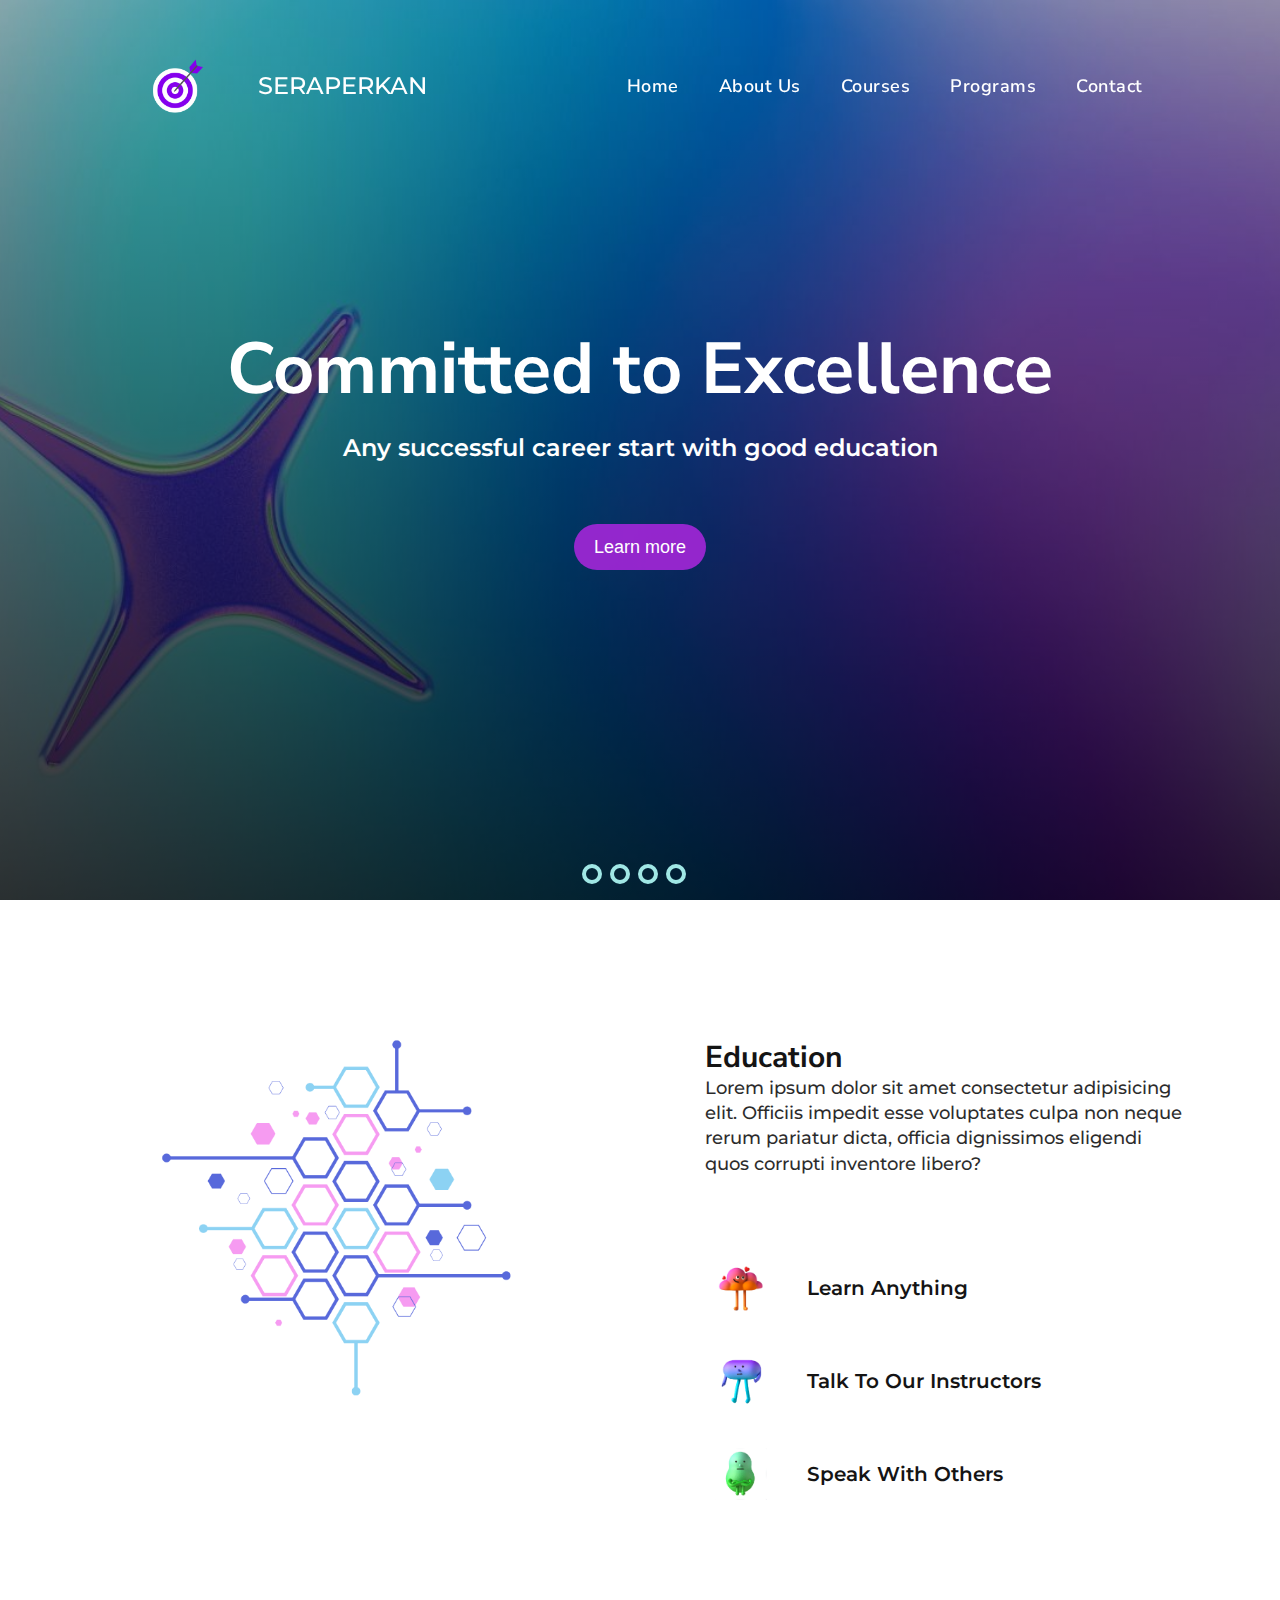
<file: docs/index.html>
<!DOCTYPE html>
<html lang="en">
  <head>
    <meta charset="UTF-8" />
    <meta http-equiv="X-UA-Compatible" content="IE=edge" />
    <meta name="viewport" content="width=device-width, initial-scale=1.0" />
    <meta name="keywords" content="HTML, CSS, JavaScript" />
    <meta name="author" content="Serap Erkan" />
    <meta name="description" content="ImageRealm  | HTML, CSS & JS" />
    <!-- custom css -->
    <link rel="stylesheet" href="assets/css/style.css" />
    <link rel="stylesheet" href="assets/css/utilities.css" />

    <!-- google fonts -->
    <link
      href="https://fonts.googleapis.com/css2?family=Montserrat:wght@300;400;500;600;700;800;900&family=Nunito+Sans:wght@200;300;400;600;700;800;900&display=swap"
      rel="stylesheet"
    />
    <!-- font awesome icons -->
    <link
      rel="stylesheet"
      href="https://cdnjs.cloudflare.com/ajax/libs/font-awesome/6.4.0/css/all.min.css"
      integrity="sha512-iecdLmaskl7CVkqkXNQ/ZH/XLlvWZOJyj7Yy7tcenmpD1ypASozpmT/E0iPtmFIB46ZmdtAc9eNBvH0H/ZpiBw=="
      crossorigin="anonymous"
      referrerpolicy="no-referrer"
    />
    <link rel="icon" href="images/favicon.ico" type="image/x-icon" sizes="32" />
    <title>Image Realm</title>
  </head>

  <body>
    <!--------------------------------------------- header -->
    <header class="header" id="header">
      <nav class="navbar">
        <div class="container flex">
          <a class="navbar-brand flex">
            <span class="brand"></span>
            <span class="text-uppercase text-white font-sm fw-5"
              >SerapErkan</span
            >
          </a>
          <button type="button" class="navbar-toggler-btn">
            <span class="bar bg-blue"></span>
            <span class="bar bg-blue"></span>
            <span class="bar bg-blue"></span>
          </button>

          <div class="navbar-collapse bg-blue">
            <ul class="navbar-nav text-capitalize font-md fw-7">
              <li class="nav-item">
                <a href="#header" class="nav-link text-white">home</a>
              </li>
              <li class="nav-item">
                <a href="#about" class="nav-link text-white">about us</a>
              </li>
              <li class="nav-item">
                <a href="#courses" class="nav-link text-white">courses</a>
              </li>
              <li class="nav-item">
                <a href="#programs" class="nav-link text-white">programs</a>
              </li>
              <li class="nav-item">
                <a href="#contact" class="nav-link text-white">contact</a>
              </li>
            </ul>
          </div>
        </div>
      </nav>
      <!-- --------------------banner--------- -->
      <div class="header-banner-wrapper">
        <div id="banner-1" class="header-banner banner-one flex fade">
          <div class="container text-center text-white">
            <h1>Knowledge is power</h1>
            <p class="lead">Any successful career start with good education</p>
            <button type="button" class="btn">Learn more</button>
          </div>
        </div>
        <div id="banner-2" class="header-banner banner-two flex fade">
          <div class="container text-center text-white">
            <h1>A school for life</h1>
            <p class="lead">Any successful career start with good education</p>
            <button type="button" class="btn">Learn more</button>
          </div>
        </div>
        <div id="banner-3" class="header-banner banner-three flex fade">
          <div class="container text-center text-white">
            <h1>A Journey to Excellence</h1>
            <p class="lead">Any successful career start with good education</p>
            <button type="button" class="btn">Learn more</button>
          </div>
        </div>
        <div id="banner-4" class="header-banner banner-four flex fade">
          <div class="container text-center text-white">
            <h1>Committed to Excellence</h1>
            <p class="lead">Any successful career start with good education</p>
            <button type="button" class="btn">Learn more</button>
          </div>
        </div>

        <div class="dots">
          <span class="dot" onclick="currentSlide(1)"></span>
          <span class="dot" onclick="currentSlide(2)"></span>
          <span class="dot" onclick="currentSlide(3)"></span>
          <span class="dot" onclick="currentSlide(4)"></span>
        </div>
      </div>

      <!-- -------------end of ---banner--------- -->
    </header>
    <!--------------------------------------------- end of header -->
    <main>
      <!-- about section -->
      <section class="about bg-white" id="about">
        <div class="container">
          <div class="about-content grid">
            <div class="about-left">
              <img src="images/about.png" />
            </div>
            <div class="about-right">
              <h2 class="font-xl">Education</h2>
              <p class="text">
                Lorem ipsum dolor sit amet consectetur adipisicing elit.
                Officiis impedit esse voluptates culpa non neque rerum pariatur
                dicta, officia dignissimos eligendi quos corrupti inventore
                libero?
              </p>
              <div class="font-md fw-6">
                <div class="about-icon flex">
                  <img src="images/about-1.PNG" />

                  <span>Learn Anything</span>
                </div>
                <div class="about-icon flex">
                  <img src="images/about-2.PNG" />

                  <span>Talk To Our Instructors</span>
                </div>
                <div class="about-icon flex">
                  <img src="images/about-3.PNG" />
                  <span>Speak With Others</span>
                </div>
              </div>
            </div>
          </div>
        </div>
      </section>
      <!-- end of about section -->
    </main>
  </body>

  <!-- jquery cdn -->
  <script src="js/jquery-3.5.1.js"></script>
  <script src="js/script.js"></script>
</html>
</file>
<file: docs/assets/css/style.css>
/* variables */
:root {
  --nunito-font: "Nunito Sans", sans-serif;
  --montserrat-font: "Montserrat", sans-serif;

  --tiffany: #1e0629a9;
  --hot-color: #a926ddde;
  --mint: #3cd1c5;
  --yellow: #fbe7c6;

  --whitesmoke-color: #f1f1f1;
  --grey-color: #c1c1c1;
  --dark-color: #141414;
  --light-color: #fff;
  --transition: all 300ms ease-in-out;
  --gradient: linear-gradient(rgba(0, 0, 0, 0.3), rgba(0, 0, 0, 0.8));
}
* {
  box-sizing: border-box;
  padding: 0;
  margin: 0;
}

html {
  font-size: 10px;
  /*yumuşak kaydırma efekt*/
  scroll-behavior: smooth;
}
body {
  font-size: 1.4rem;
  line-height: 1.6;
  font-family: var(--montserrat-font);
  color: var(--dark-color);
}
a {
  text-decoration: none;
  color: var(--dark-color);
}
ul {
  list-style-type: none;
}

button {
  cursor: pointer;

  background-color: transparent;
}

button,
input {
  outline: 0;
  border: none;
}
img {
  width: 100%;
  height: 100%;
  object-fit: cover;
}

h1,
h2,
h3,
h4 {
  margin-top: 0;
  font-family: var(--nunito-font);
  line-height: 1.2;
}
.brand {
  background-image: url("../../images/logoo.png"); /* Resim dosyasının yolunu buraya ekleyin */
  background-size: cover;
  background-position: center;
  background-repeat: no-repeat;
  width: 50px;
  height: 50px;
}

/*------------------------------ header------------------------------ */

.header {
  min-height: 100vh;
  display: flex;
  flex-direction: column;
}
.navbar-brand span {
  margin-left: 0.8rem;
}

.navbar {
  position: fixed;
  top: 0;
  left: 0;
  width: 100%;
  padding: 2rem, 0;
  z-index: 100;
}
.navbar .container {
  justify-content: space-between;
  align-items: center;
}
.navbar-collapse {
  position: absolute;
  top: 100%;
  left: 0;
  width: 100%;
  padding: 0 3rem;
  display: none;
  box-shadow: 0 4px 8px 0 rgba(12, 2, 2, 0.2), 0 6px 20px 0 rgba(0, 0, 0, 0.19);
  backdrop-filter: blur(30px);
}

/* navbar  transition -----*/
.navbar-collapse ul li {
  position: relative;
}
.navbar-collapse ul li a:before {
  position: absolute;
  content: "";
  left: 0;
  bottom: 0;
  height: 3px;
  width: 80px;
  background: var(--hot-color);
  transform: scaleX(0);
  transform-origin: left;
  transition: transform 0.5s linear;
  margin-top: 2rem;
}
.navbar-collapse ul li a:hover:before {
  transform: scaleX(1);
  transform-origin: left;
}
/*---------------------------------*/

.nav-item {
  margin: 2rem 0;
}
.nav-link {
  display: inline-block;
  letter-spacing: 0.5px;
  font-family: var(--nunito-font);
  transition: var(--transition);
}
.nav-link:hover {
  transform: translateX(15px);
}

/*bar anime*/
.bar {
  display: block;
  width: 25px;
  height: 4px;
  margin: 5px auto;
  transition: all 0.3s ease-in-out;
}
.navbar-toggler-btn.active .bar:nth-child(1) {
  transform: translateY(10px) rotate(45deg);
}
.navbar-toggler-btn.active .bar:nth-child(2) {
  opacity: 0;
}
.navbar-toggler-btn.active .bar:nth-child(3) {
  transform: translateY(-7px) rotate(-45deg);
}

/* //scroll.navbar */

.change-on-scroll.navbar {
  padding: 2rem 0;
  -webkit-box-shadow: 0 10px 12px -7px rgba(0, 0, 0, 0.3);
  box-shadow: 0 10px 12px -7px rgba(0, 0, 0, 0.3);
}
.change-on-scroll {
  background-color: var(--light-color);
}
.change-on-scroll .navbar-brand span {
  color: var(--tiffany);
}
.change-on-scroll .navbar-toggler-btn {
  color: var(--dark-color);
}

/* ------------------------//// */

/* header-banner */

.header-banner-wrapper {
  position: relative;
  flex: 1;
}
.header-banner {
  overflow: hidden;
  position: absolute;
  height: 100vh;
  width: 100%;
  display: flex !important;
}

.header-banner h1 {
  font-size: 3.6rem;
  line-height: 1.1;
  margin-bottom: 2rem;
}
.header-banner .btn {
  margin-top: 5.6rem;
}
.header-banner.banner-one {
  background: var(--gradient),
    url(../../images/banner_bg_1.jpg) center/cover no-repeat;
}
.header-banner.banner-two {
  background: var(--gradient),
    url(../../images/banner_bg_2.jpg) center/cover no-repeat;
}
.header-banner.banner-three {
  background: var(--gradient),
    url(../../images/banner_bg_3.jpg) center/cover no-repeat;
}
.header-banner.banner-four {
  background: var(--gradient),
    url(../../images/banner_bg_4.jpg) center/cover no-repeat;
}
.header-banner .container {
  max-width: 248px;
}

/* ///deneme */
.dots {
  position: absolute;
  bottom: 10px;
  left: calc(50% - 60px);
}
.dot {
  cursor: pointer;
  height: 20px;
  width: 20px;
  margin: 0 2px;

  border-radius: 50%;
  display: inline-block;
  transition: background-color 0.6s ease;
  border: 4px solid #a0e7e5;
}

.dot:hover {
  background-color: #a0e7e5;
}

/*  about */

.about-content {
  gap: 3rem;
}
.about-left {
  height: 400px;
  overflow: hidden;
}

.about-right > div {
  margin-top: 3.4rem;
}

.about-icon {
  justify-content: flex-start !important;
  margin-bottom: 2rem;
}

.about-icon img {
  margin-right: 4rem;
  width: 52px;
}

/*media queries*/

@media screen and (min-width: 500px) {
  .navbar-brand span {
    font-size: 2.4rem !important;
    margin-left: 4rem;
  }
  .brand {
    width: 80px;
    height: 80px;
  }
  .header-banner h1 {
    font-size: 7.2rem;
  }
  .header-banner .lead {
    font-size: 2.4rem;
  }
  .header-banner .container {
    max-width: 100%;
  }
}

@media (min-width: 678px) {
  .about-content {
    grid-template-columns: repeat(2, 1fr);
    row-gap: 0 !important;
    padding: 6rem 0;
  }
  .about-left {
    height: 100%;
  }
  .about-left img {
    height: 100%;
    object-fit: cover;
  }
}

@media screen and (min-width: 992px) {
  .navbar {
    padding: 4.6rem 0;
  }

  .navbar-toggler-btn {
    display: none;
  }
  .navbar-collapse {
    position: relative;
    display: block !important;
    background-color: transparent !important;
    box-shadow: none;
    padding: 0;
    backdrop-filter: none;
  }

  .navbar-nav {
    display: flex;
    justify-content: flex-end;
  }
  .nav-item {
    margin-right: 4rem;
  }

  .nav-link {
    font-weight: 600;
  }
  .nav-link:hover {
    color: var(--hot-color);
    transform: translateY(15px);
  }

  .change-on-scroll .nav-link {
    color: var(--dark-color);
    opacity: 0.9;
    font-weight: 700;
  }
  .change-on-scroll .nav-link:hover {
    color: var(--mint);
  }
}

@media (min-width: 1200px) {
  .about-content {
    column-gap: 13rem;
  }
  .about-left {
    height: 556px;
  }
  .about-right h2 {
    font-size: 3.6rem;
    margin-top: 8rem;
  }
  .about-right .text {
    font-size: 1.8rem;
  }
  .about-right > div {
    margin-top: 8.5rem;
  }
  .about-icon {
    margin-bottom: 4rem;
    margin-left: 1rem;
  }
  .about-icon span {
    font-size: 2rem;
  }
}
</file>
<file: docs/assets/css/utilities.css>
/* background colors */
.bg-pink {
  background-color: var(--hot-color);
}
.bg-blue {
  background-color: var(--tiffany);
}
.bg-mint {
  background-color: var(--mint);
}
.bg-yellow {
  background-color: var(--yellow);
}

.bg-white-sm {
  background-color: var(--whitesmoke-color);
}
.bg-dark {
  background-color: var(--dark-color);
}
.bg-white {
  background-color: var(--light-color);
}

/* text colors */
.text-dark {
  color: var(--dark-color);
}
.text-tiffany-blue {
  color: var(--tiffany);
}
.text-white {
  color: var(--light-color);
}
.text-white-sm {
  color: var(--whitesmoke-color);
}
.text-grey {
  color: var(--grey-color);
}

/* text stylings */
.text-center {
  text-align: center;
}
.text-uppercase {
  text-transform: uppercase;
}
.text-capitalize {
  text-transform: capitalize;
}

/* fonts sizes */
.font-sm {
  font-size: 1.4rem !important;
}
.font-md {
  font-size: 1.8rem !important;
}
.font-lg {
  font-size: 2.4rem !important;
}
.font-xl {
  font-size: 3rem !important;
}

/* font weights */
.fw-5 {
  font-weight: 500 !important;
}
.fw-6 {
  font-weight: 600 !important;
}
.fw-7 {
  font-weight: 700 !important;
}

/* text and paragraphs stylings */
.lead {
  font-size: 1.5rem;
  font-weight: 600;
}
.text {
  font-size: 1.4rem;
  font-weight: 500;
  line-height: 1.4;
  opacity: 0.9;
}

/* button stylings */
.btn {
  display: inline-block;
  cursor: pointer;
  min-width: 130px;
  height: 46px;
  line-height: 46px;
  text-align: center;
  background-color: var(--hot-color);
  color: var(--light-color);
  border-radius: 2.4rem;
  font-size: 1.8rem;
  font-weight: 500;
  padding: 0 2rem;
}

/* layout stylings */
.container {
  max-width: calc(1145px - 20px);
  padding: 0 2rem;
  margin: 0 auto;
}
.flex {
  /* Safari */
  display: -ms-flexbox;
  -webkit-box-align: center;
  -webkit-box-pack: center;
  /* Internet Explore */
  display: -webkit-box;
  -ms-flex-align: center;
  -ms-flex-pack: center;

  display: flex;
  align-items: center;
  justify-content: center;
}
.grid {
  display: grid;
}

/* padding and margins */
.py-4 {
  padding: 4rem 0;
}
.mx-auto {
  margin-right: auto !important;
  margin-left: auto !important;
}

/* section title stylings */
.section-title {
  text-transform: capitalize;
  font-size: 3.6rem;
  text-align: center;
}
.section-title h2 {
  margin-bottom: 2.5rem;
}

/* media queries */
@media (min-width: 678px) {
  .py-4 {
    padding: 8rem 0;
  }
  .section-title h2 {
    margin-bottom: 4.2rem;
  }
}
</file>
